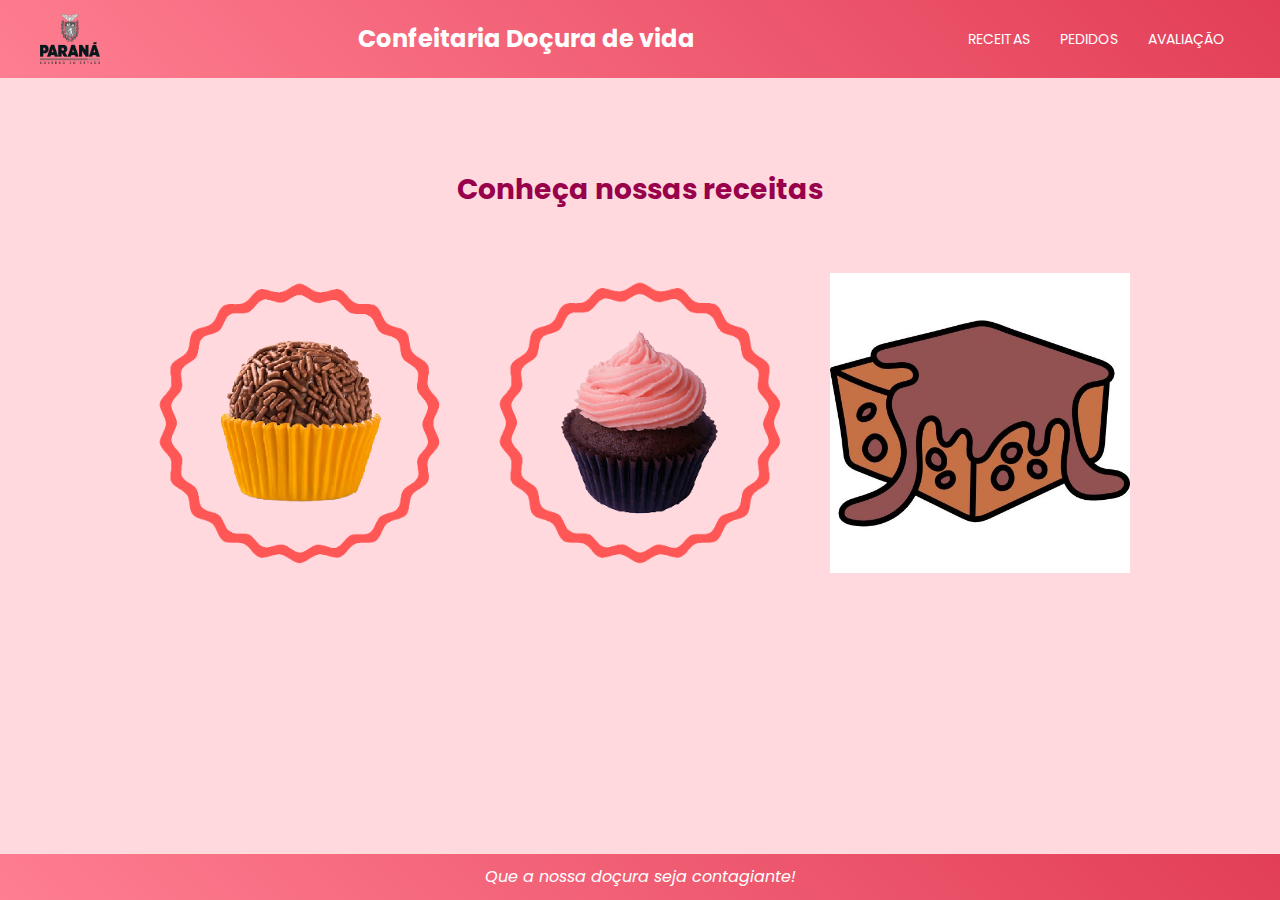
<file: index.html>
<!DOCTYPE html>
<html lang="pt-br">
<head>
    <meta charset="UTF-8">
    <meta name="viewport" content="width=device-width, initial-scale=1.0">
    <link rel="stylesheet" href="https://cdnjs.cloudflare.com/ajax/libs/font-awesome/6.0.0-beta3/css/all.min.css" integrity="sha512-Fo3rlrZj/k7ujTnHg4CGR2D7kSs0v4LLanw2qksYuRlEzO+tcaEPQogQ0KaoGN26/zrn20ImR1DfuLWnOo7aBA==" crossorigin="anonymous" referrerpolicy="no-referrer"/>
    <link rel="shortcut icon" href="assets/img/favicon.ico" type="image/x-icon">
    <link rel="preconnect" href="https://fonts.googleapis.com">
    <link rel="preconnect" href="https://fonts.gstatic.com" crossorigin>
    <link href="https://fonts.googleapis.com/css2?family=Poppins&display=swap" rel="stylesheet">
    <link rel="stylesheet" href="assets/styles/reset.css">
    <link rel="stylesheet" href="assets/styles/styles.css">
    <link rel="stylesheet" href="assets/styles/menu.css">
    <title>Confeitaria Doçura de vida</title>
</head> 

<body>
    <header class="cabecalho">
        <div class="menu-div">
            <img src="assets/img/seedpr.png" alt="seedpr"  class="cabecalho-imagem">
            <button class="nav-button" onclick="openNav()">
                <i class="fa-solid fa-bars fa-2x" tabindex="7"></i>
            </button>
        </div>

        <h1 class="titulo">Confeitaria Doçura de vida</h1>
        
        <nav class="cabecalho-nav">
            <ul class="lista-cabecalho">
                <li><a href="index.html">RECEITAS</a></li>
                <li class="none"><a href="assets/pages/pedido.html">PEDIDOS</a></li>
                <li><a href="assets/pages/avaliacao.html">AVALIAÇÃO</a></li>
            </ul>
        </nav>
    </header>
    <div id="myNav" class="overlay">
        <a href="javascript:void(0)" class="closebtn" onclick="closeNav()">&times;</a>
        <div class="overlay-content">
            <a href="index.html" onclick="closeNav()">Receitas</a>
            <a href="assets/pages/pedido.html" onclick="closeNav()">Pedidos</a>
            <a href="assets/pages/avaliacao.html" onclick="closeNav()">Avaliação</a>
        </div>
    </div>
    <main>
        <h1 class="titulo-container">Conheça nossas receitas</h1>

        <div class="Container">
            <div class="Box">
                <div class="ImgBox">
                    <img src="assets/img/brigadeiro.png" alt="Brigadeiro"> 
                </div>
                <div>
                    <a href="assets/pages/receitaBrigadeiro.html"><img src="assets/img/receita.png" class="icone" alt="Clique Aqui"></a>
                </div>
            </div> 
            
            <div class="Box">
                <div class="ImgBox">
                    <img src="assets/img/cupcake.png" alt="Cupecake"> 
                </div>
                <div>
                    <a href="assets/pages/receitaCupcake.html"><img src="assets/img/receita.png" class="icone" alt="Clique Aqui"></a>
                </div>
            </div> 
            
            <div class="Box">
                <div class="ImgBox">
                    <img src="assets/img/brownie.png" alt="Brownie"> 
                </div>
                <div>
                    <a href="assets/pages/receitaBrownie.html"><img src="assets/img/receita.png" class="icone" alt="Clique Aqui"></a>
                </div>
            </div> 
        </div> 
    </main>
    
    <footer class="rodape">
        <p>Que a nossa doçura seja contagiante!</p>
    </footer>

    <script src="assets/js/menu.js"></script>
</body>
</html>
</file>
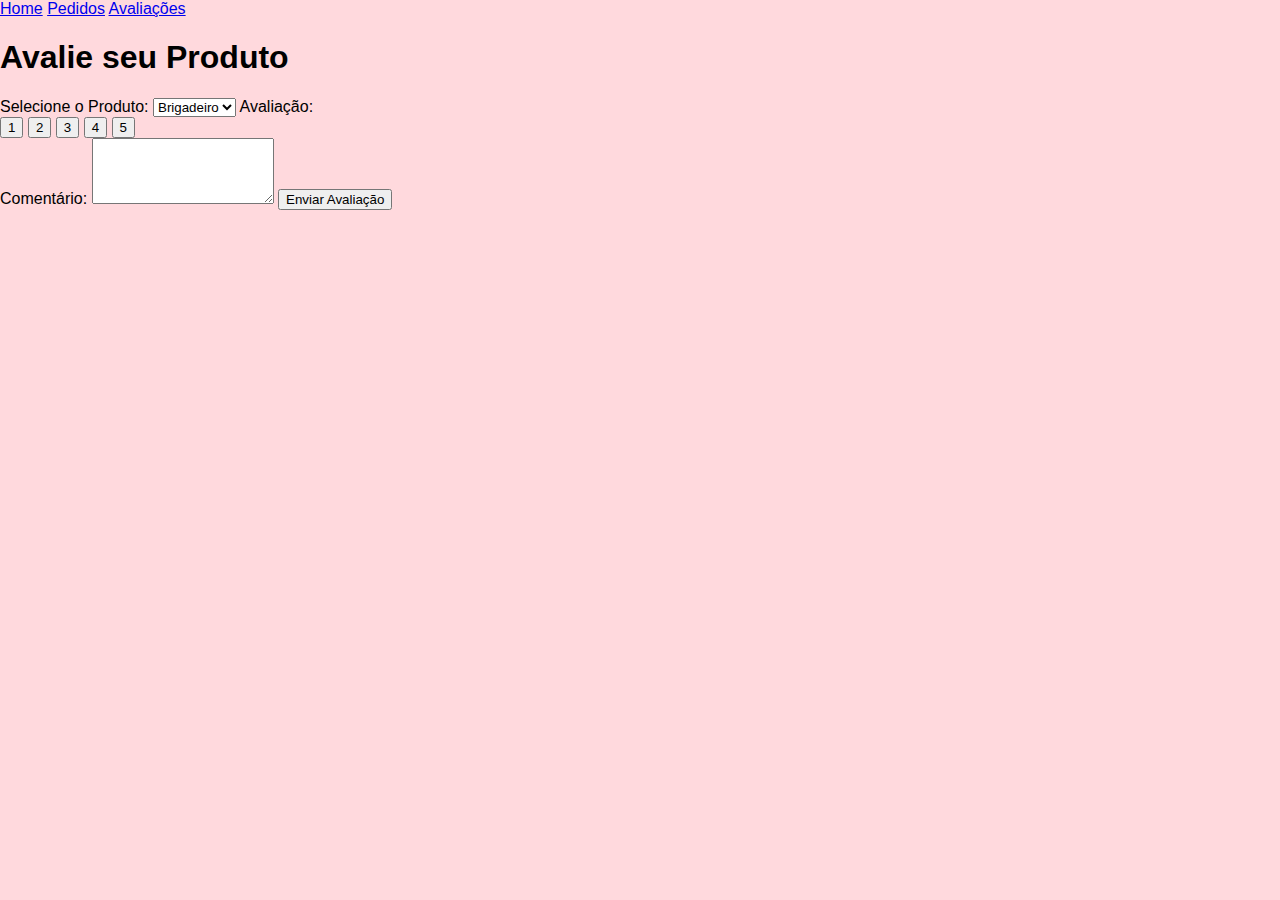
<file: avaliacao.html>
<!DOCTYPE html>
<html lang="en">
<head>
    <meta charset="UTF-8">
    <meta name="viewport" content="width=device-width, initial-scale=1.0">
    <title>Avaliar Produtos</title>
    <link rel="stylesheet" href="assets/styles/styles.css">
</head>
<body>
    <div class="navbar">
        <a href="index.html">Home</a>
        <a href="pedido.html">Pedidos</a>
        <a href="avaliacao.html">Avaliações</a>
    </div>

    <h1>Avalie seu Produto</h1>

    <form action="processar_avaliacao.php" method="post">
        <label for="produto">Selecione o Produto:</label>
        <select name="produto" id="produto">
            <option value="brigadeiro">Brigadeiro</option>
            <option value="cupcake">Cupcake</option>
            <option value="brownie">Brownie</option>
        </select>

        <label>Avaliação:</label>
        <div class="rating-buttons">
            <button type="button" class="rating-button" value="1">1</button>
            <button type="button" class="rating-button" value="2">2</button>
            <button type="button" class="rating-button" value="3">3</button>
            <button type="button" class="rating-button" value="4">4</button>
            <button type="button" class="rating-button" value="5">5</button>
        </div>

        <input type="hidden" name="avaliacao" id="avaliacao" value="">

        <label for="comentario">Comentário:</label>
        <textarea name="comentario" id="comentario" rows="4"></textarea>

        <button type="submit">Enviar Avaliação</button>
    </form>

    <script>
        const ratingButtons = document.querySelectorAll('.rating-button');
        const hiddenAvaliacao = document.getElementById('avaliacao');

        ratingButtons.forEach(button => {
            button.addEventListener('click', () => {
                hiddenAvaliacao.value = button.value;
                ratingButtons.forEach(btn => btn.classList.remove('selected'));
                button.classList.add('selected');
            });
        });
    </script>
</body>
</html>
</file>
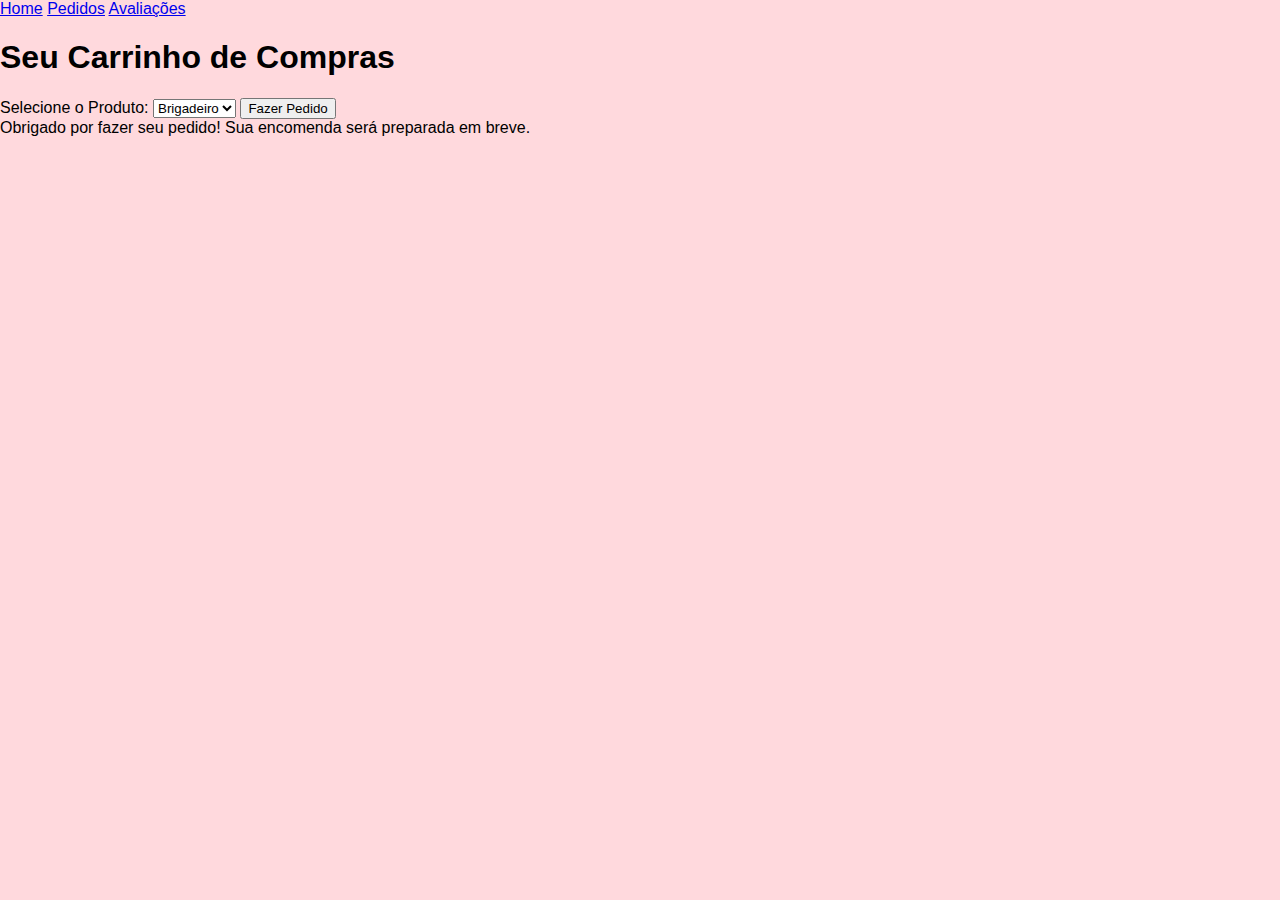
<file: pedido.html>
<!DOCTYPE html>
<html lang="en">
<head>
    <meta charset="UTF-8">
    <meta name="viewport" content="width=device-width, initial-scale=1.0">
    <title>Fazer Pedido</title>
    <link rel="stylesheet" href="assets/styles/styles.css">
</head>
<body>
    <div class="navbar">
        <a href="index.html">Home</a>
        <a href="pedido.html">Pedidos</a>
        <a href="avaliacao.html">Avaliações</a>
    </div>

    <h1>Seu Carrinho de Compras</h1>

    <form id="pedido-form">
        <label for="produto">Selecione o Produto:</label>
        <select name="produto" id="produto">
            <option value="brigadeiro">Brigadeiro</option>
            <option value="cupcake">Cupcake</option>
            <option value="brownie">Brownie</option>
        </select>

        <button type="button" id="submit-button">Fazer Pedido</button>
    </form>

    <div class="thank-you-message" id="thank-you-message">
        Obrigado por fazer seu pedido! Sua encomenda será preparada em breve.
    </div>

    <script>
        const submitButton = document.getElementById('submit-button');
        const thankYouMessage = document.getElementById('thank-you-message');
        const pedidoForm = document.getElementById('pedido-form');

        submitButton.addEventListener('click', () => {
            // Simula o envio do pedido
            setTimeout(() => {
                pedidoForm.style.display = 'none';
                thankYouMessage.style.display = 'block';
            }, 1000); // Tempo de simulação em milissegundos (1 segundo)
        });
    </script>
</body>
</html>
</file>
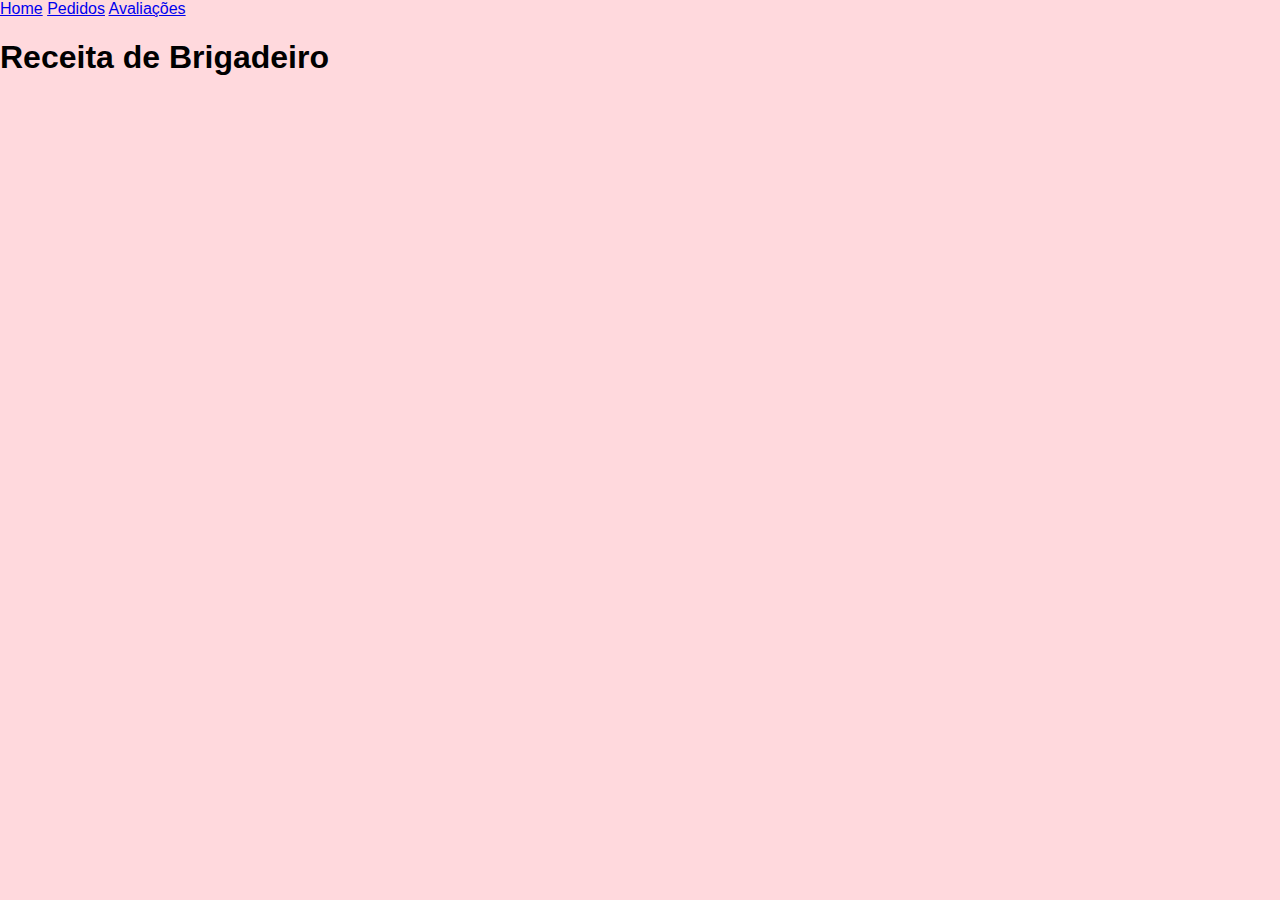
<file: receitaBrigadeiro.html>
<!DOCTYPE html>
<html lang="en">
<head>
    <meta charset="UTF-8">
    <meta name="viewport" content="width=device-width, initial-scale=1.0">
    <title>Receita de Brigadeiro</title>
    <link rel="stylesheet" href="assets/styles/styles.css">
</head>
<body>
    <div class="navbar">
        <a href="index.html">Home</a>
        <a href="pedido.html">Pedidos</a>
        <a href="avaliacao.html">Avaliações</a>
    </div>

    <h1>Receita de Brigadeiro</h1>
    <!-- Conteúdo da receita de brigadeiro -->

</body>
</html>
</file>
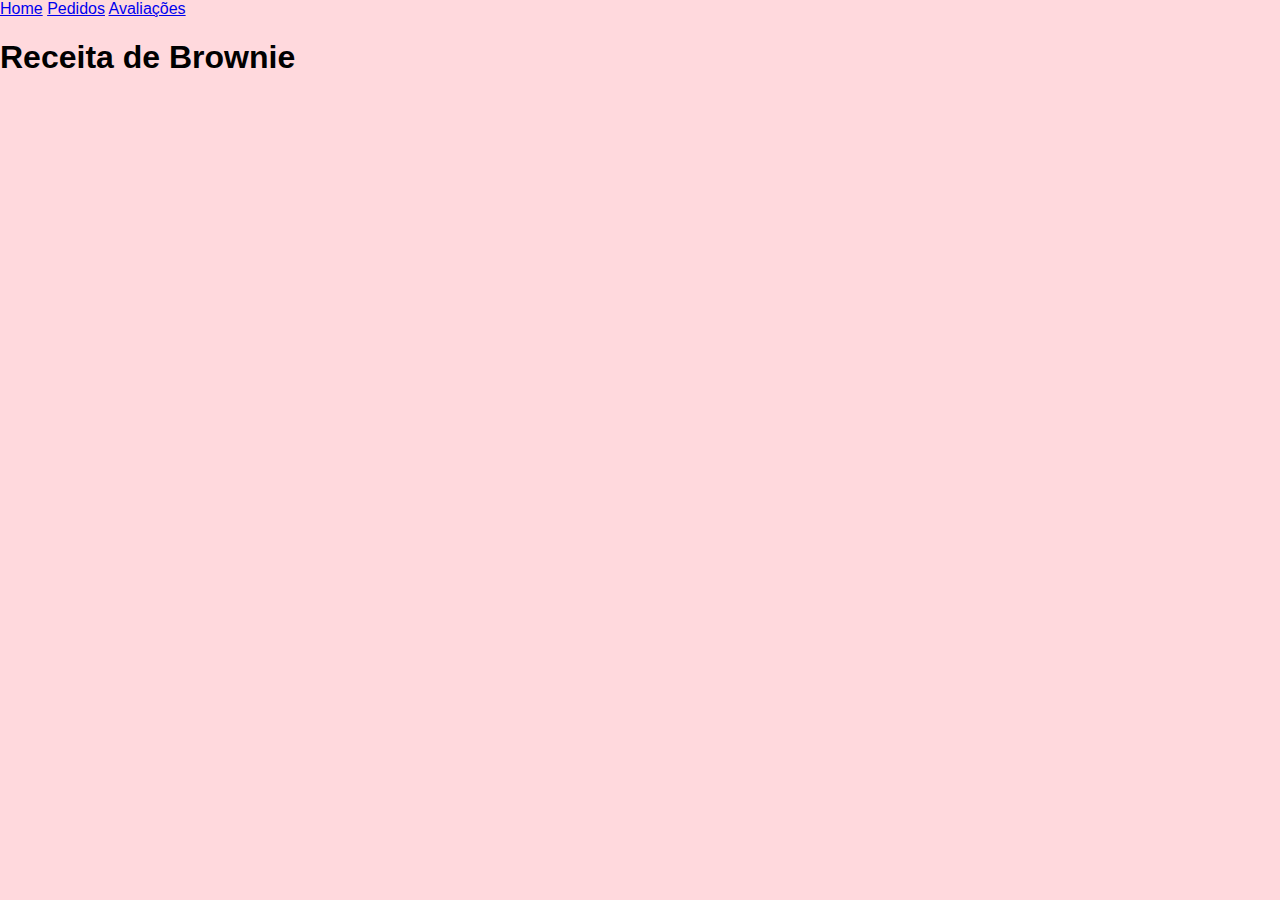
<file: receitaBrownie.html>
<!DOCTYPE html>
<html lang="en">
<head>
    <meta charset="UTF-8">
    <meta name="viewport" content="width=device-width, initial-scale=1.0">
    <title>Receita de Brownie</title>
    <link rel="stylesheet" href="assets/styles/styles.css">
</head>
<body>
    <div class="navbar">
        <a href="index.html">Home</a>
        <a href="pedido.html">Pedidos</a>
        <a href="avaliacao.html">Avaliações</a>
    </div>

    <h1>Receita de Brownie</h1>
    <!-- Conteúdo da receita de brownie -->

</body>
</html>
</file>
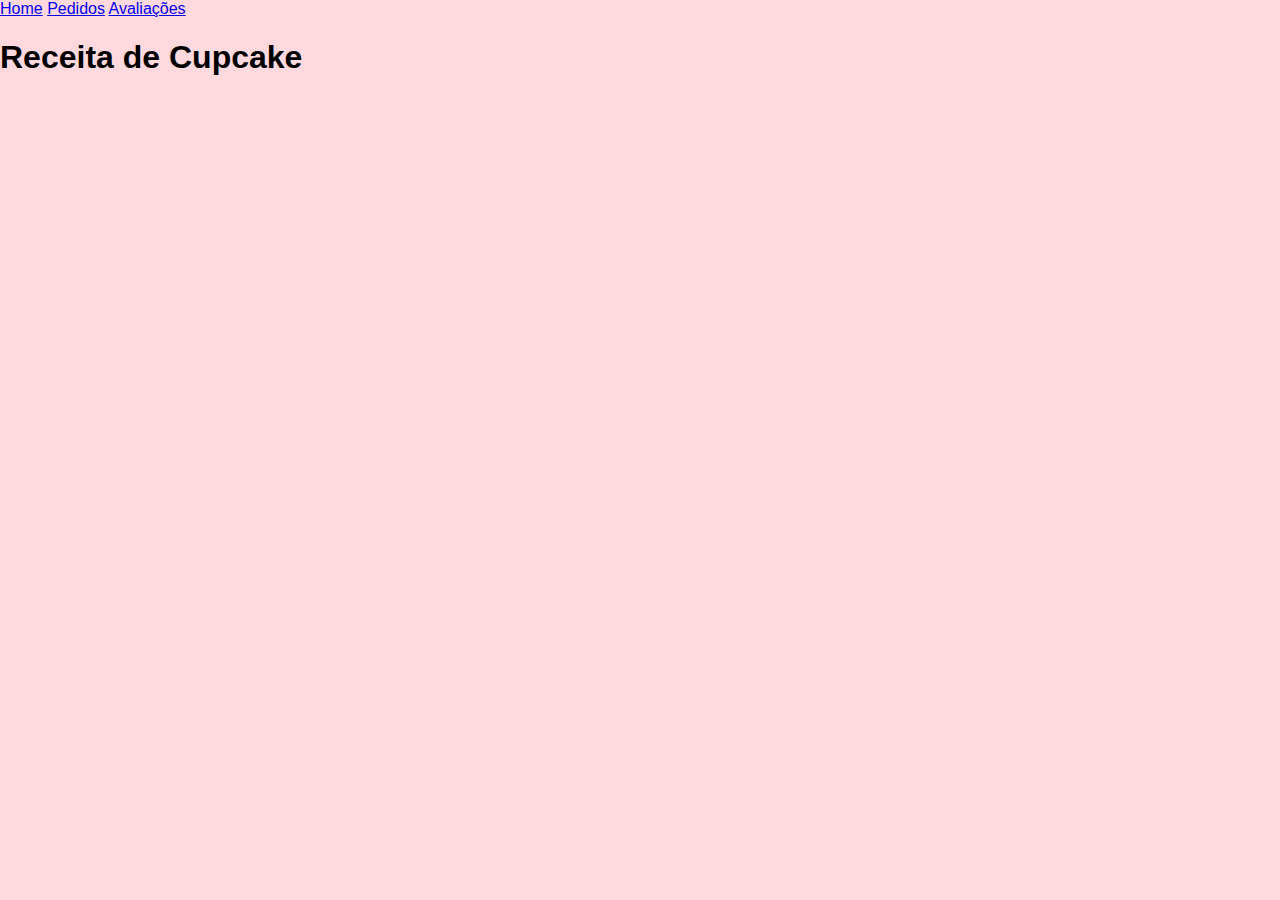
<file: receitabrownie.html>
<!DOCTYPE html>
<html lang="en">
<head>
    <meta charset="UTF-8">
    <meta name="viewport" content="width=device-width, initial-scale=1.0">
    <title>Receita de Cupcake</title>
    <link rel="stylesheet" href="assets/styles/styles.css">
</head>
<body>
    <div class="navbar">
        <a href="index.html">Home</a>
        <a href="pedido.html">Pedidos</a>
        <a href="avaliacao.html">Avaliações</a>
    </div>

    <h1>Receita de Cupcake</h1>
    <!-- Conteúdo da receita de cupcake -->

</body>
</html>
</file>
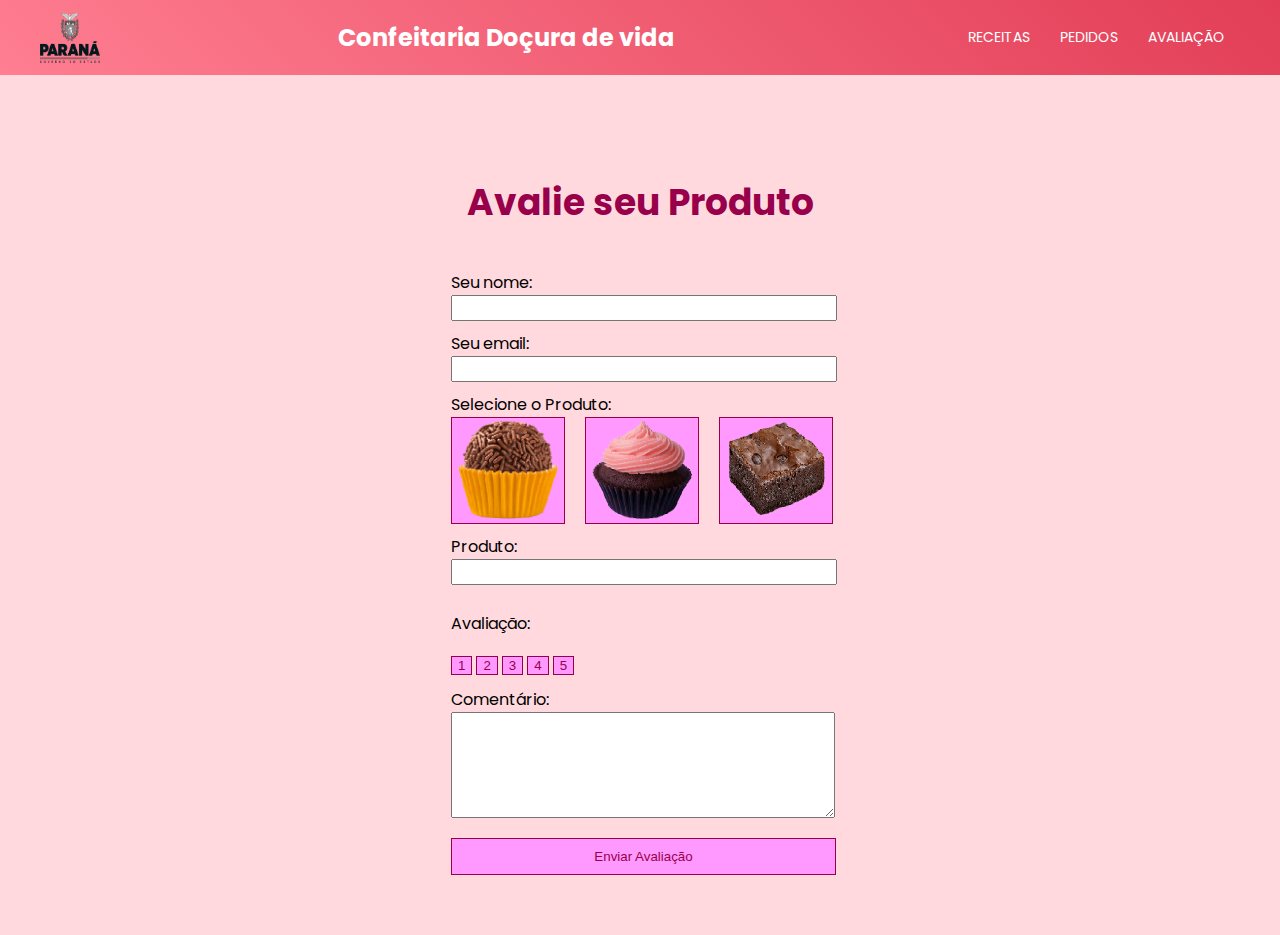
<file: assets/pages/avaliacao.html>
<!DOCTYPE html>
<html lang="pt-br">
<head>
    <meta charset="UTF-8">
    <meta name="viewport" content="width=device-width, initial-scale=1.0">
    <link rel="stylesheet" href="https://cdnjs.cloudflare.com/ajax/libs/font-awesome/6.0.0-beta3/css/all.min.css" integrity="sha512-Fo3rlrZj/k7ujTnHg4CGR2D7kSs0v4LLanw2qksYuRlEzO+tcaEPQogQ0KaoGN26/zrn20ImR1DfuLWnOo7aBA==" crossorigin="anonymous" referrerpolicy="no-referrer"/>
    <link rel="shortcut icon" href="../img/favicon.ico" type="image/x-icon">
    <link rel="preconnect" href="https://fonts.googleapis.com">
    <link rel="preconnect" href="https://fonts.gstatic.com" crossorigin>
    <link href="https://fonts.googleapis.com/css2?family=Poppins&display=swap" rel="stylesheet">    
    <link rel="stylesheet" type="text/css" href="../styles/avaliacao.css">
    <link rel="stylesheet" href="../styles/menu.css">
    <title>Avaliação</title>
</head>

<body>
    <header class="cabecalho">
        <div class="menu-div">
            <img src="../img/seedpr.png" alt="seedpr" class="cabecalho-imagem">
            <button class="nav-button" onclick="openNav()">
                <i class="fa-solid fa-bars fa-2x" tabindex="7"></i>
            </button>
        </div>

        <div>
            <h1 class="titulo">Confeitaria Doçura de vida</h1>
        </div>

        <nav class="cabecalho-nav">
            <ul class="lista-cabecalho">
                <li><a href="../../index.html">RECEITAS</a></li>
                <li class="none"><a href="pedido.html">PEDIDOS</a></li>
                <li><a href="avaliacao.html">AVALIAÇÃO</a></li>
            </ul>
        </nav>
    </header>
    <div id="myNav" class="overlay">
        <a href="javascript:void(0)" class="closebtn" onclick="closeNav()">&times;</a>
        <div class="overlay-content">
            <a href="../../index.html" onclick="closeNav()">Receitas</a>
            <a href="pedido.html" onclick="closeNav()">Pedidos</a>
            <a href="avaliacao.html" onclick="closeNav()">Avaliação</a>
        </div>
    </div>
    <main class="main">
        <h1 class="titulo-container">Avalie seu Produto</h1>

        <form action="https://formsubmit.co/lojadedocesamaliopinheiro@gmail.com" method="POST">
            <input type="hidden" name="_captcha" value="false">
            <input type="hidden" name="_autoresponse" value="Agradecemos sua avaliação!">
            <input type="hidden" name="_next" value="https://felipecarusoo.github.io/feiraVendaDoceEmpreendedorismo/">

            <label for="name">Seu nome:</label>
            <input type="text" name="name" id="name" required>

            <label for="email">Seu email:</label>
            <input type="email" name="email" id="email" required>

            <label for="produto">Selecione o Produto:</label>
            <div class="div-produto-avaliacao">
                <button type="button" class="btn-produto-avaliacao" id="botao1" value="brigadeiro">
                    <img src="../img/brigadeiro-btn.png" alt="" class="img-produto-avaliacao">
                </button>
                <button type="button" class="btn-produto-avaliacao" id="botao2">
                    <img src="../img/cupcake-btn.png" alt="" class="img-produto-avaliacao">
                </button>
                <button type="button" class="btn-produto-avaliacao" id="botao3">
                    <img src="../img/brownie-btn.png" alt="" class="img-produto-avaliacao">
                </button>
            </div>

            <label for="produto">Produto:</label>
            <input type="text" name="produto" id="produto">

            <p>Avaliação:</p>
            <div class="rating-buttons">
                <button type="button" class="rating-button" value="1" id="1">1</button>
                <button type="button" class="rating-button" value="2" id="2">2</button>
                <button type="button" class="rating-button" value="3" id="3">3</button>
                <button type="button" class="rating-button" value="4" id="4">4</button>
                <button type="button" class="rating-button" value="5" id="5">5</button>
            </div>

            <input type="hidden" name="avaliacao" id="avaliacao" value="">

            <label for="comentario">Comentário:</label>
            <textarea name="message" id="message" rows="4" required></textarea>


            <button type="submit" class="btn-submit">Enviar Avaliação</button>
        </form>
    </main>

    <script src="../js/menu.js"></script>
    <script src="../js/avaliacao.js"></script>
</body>
</html>
</file>
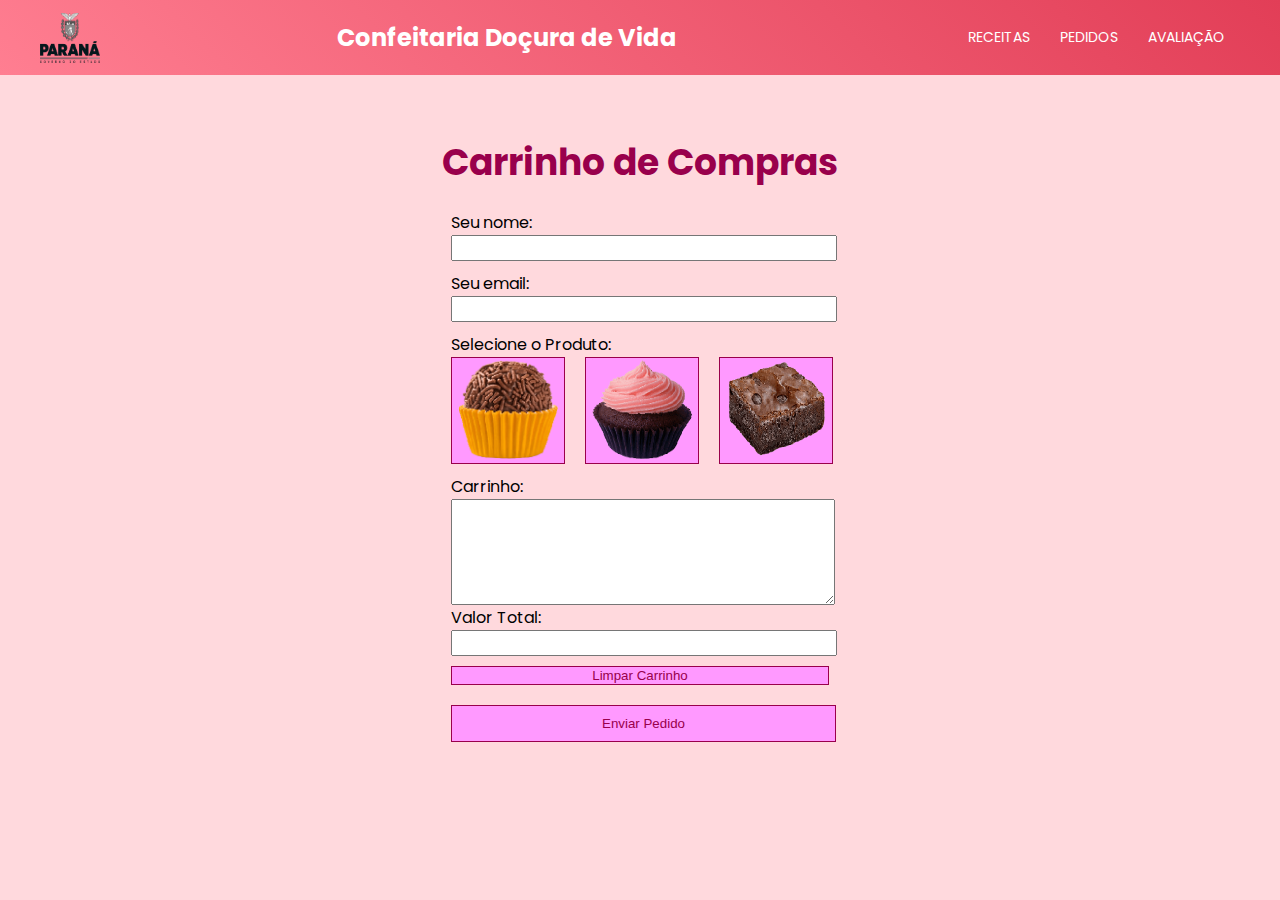
<file: assets/pages/pedido.html>
<!DOCTYPE html>
<html lang="pt-br">
<head>
    <meta charset="UTF-8">
    <meta name="viewport" content="width=device-width, initial-scale=1.0">
    <link rel="stylesheet" href="https://cdnjs.cloudflare.com/ajax/libs/font-awesome/6.0.0-beta3/css/all.min.css" integrity="sha512-Fo3rlrZj/k7ujTnHg4CGR2D7kSs0v4LLanw2qksYuRlEzO+tcaEPQogQ0KaoGN26/zrn20ImR1DfuLWnOo7aBA==" crossorigin="anonymous" referrerpolicy="no-referrer"/>
    <link rel="shortcut icon" href="../img/favicon.ico" type="image/x-icon">
    <link rel="preconnect" href="https://fonts.googleapis.com">
    <link rel="preconnect" href="https://fonts.gstatic.com" crossorigin>
    <link href="https://fonts.googleapis.com/css2?family=Poppins&display=swap" rel="stylesheet">    
    <title>Pedidos</title>
    <link rel="stylesheet" type="text/css" href="../styles/pedidos.css">
    <link rel="stylesheet" href="../styles/menu.css">
</head> 

<body>
    <header class="cabecalho">
        <div class="menu-div">
            <img src="../img/seedpr.png" alt="seedpr" class="cabecalho-imagem">
            <button class="nav-button" onclick="openNav()">
                <i class="fa-solid fa-bars fa-2x" tabindex="7"></i>
            </button>
        </div>

        <h1 class="titulo">Confeitaria Doçura de Vida</h1>

        <nav class="cabecalho-nav">
            <ul class="lista-cabecalho">
                <li><a href="../../index.html">RECEITAS</a></li>
                <li class="none"><a href="pedido.html">PEDIDOS</a></li>
                <li><a href="avaliacao.html">AVALIAÇÃO</a></li>
            </ul>
        </nav>
    </header>
    <div id="myNav" class="overlay">
        <a href="javascript:void(0)" class="closebtn" onclick="closeNav()">&times;</a>
        <div class="overlay-content">
            <a href="../../index.html" onclick="closeNav()">Receitas</a>
            <a href="pedido.html" onclick="closeNav()">Pedidos</a>
            <a href="avaliacao.html" onclick="closeNav()">Avaliação</a>
        </div>
    </div>
    <div class="main">
        <h1 class="titulo-container">Carrinho de Compras</h1>

        <form action="https://formsubmit.co/moura.tamires@escola.pr.gov.br" method="POST" id="pedido-form">
            <input type="hidden" name="_captcha" value="false">
            <input type="hidden" name="_next" value="https://felipecarusoo.github.io/feiraVendaDoceEmpreendedorismo/">
    
            <label for="name">Seu nome:</label>
            <input type="text" name="name" id="name" required>
    
            <label for="email">Seu email:</label>
            <input type="email" name="email" id="email" required>
    
            <label for="produto">Selecione o Produto:</label>
            <div class="div-produto-avaliacao">
                <button type="button" class="btn-produto-avaliacao" id="imgBrigadeiro">
                    <img src="../img/brigadeiro-btn.png" alt="" class="img-produto-avaliacao">
                </button>
                <button type="button" class="btn-produto-avaliacao" id="imgCupcake">
                    <img src="../img/cupcake-btn.png" alt="" class="img-produto-avaliacao">
                </button>
                <button type="button" class="btn-produto-avaliacao" id="imgBrownie">
                    <img src="../img/brownie-btn.png" alt="" class="img-produto-avaliacao">
                </button>
            </div>
            
            <label for="pedido">Carrinho:</label>
            <textarea name="message" id="pedido" rows="4" required readonly></textarea>

            <label for="total">Valor Total:</label>
            <input type="text" name="total" id="total" readonly>

            <button type="button" class="btn-clear">Limpar Carrinho</button>

            <button type="submit" class="btn-submit" id="submit-button">Enviar Pedido</button>
        </form>
        <div id="thank-you-message" style="display: none;">Obrigado pelo seu pedido!</div>
    </div>
    <script src="../js/menu.js"></script>
    <script src="../js/pedidos.js"></script>
</body>
</html>
</file>
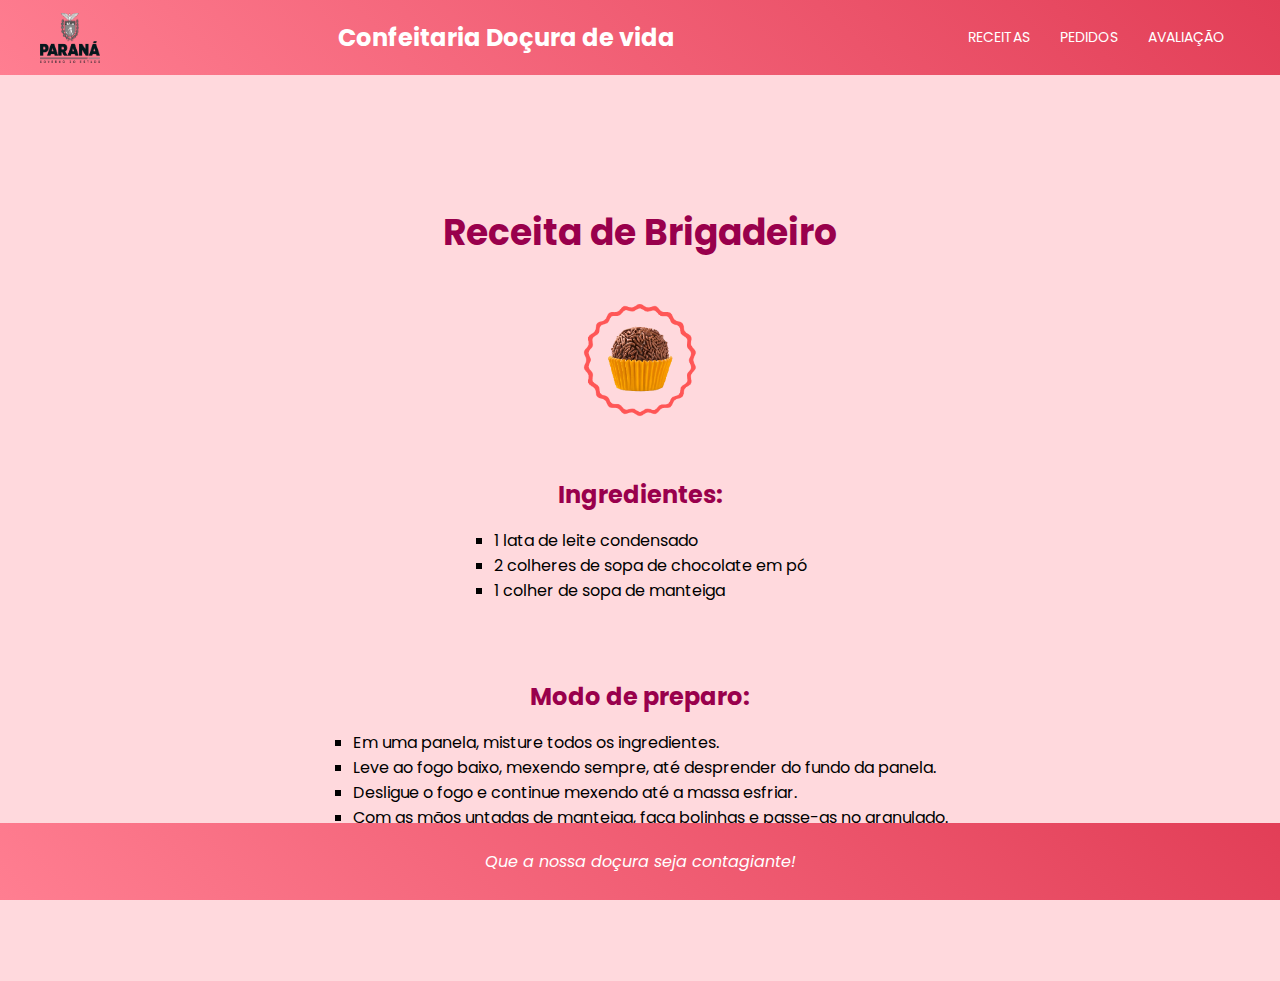
<file: assets/pages/receitaBrigadeiro.html>
<!DOCTYPE html>
<html lang="pt-br">

<head>
    <meta charset="UTF-8">
    <meta name="viewport" content="width=device-width, initial-scale=1.0">
    <link rel="stylesheet" href="https://cdnjs.cloudflare.com/ajax/libs/font-awesome/6.0.0-beta3/css/all.min.css"
        integrity="sha512-Fo3rlrZj/k7ujTnHg4CGR2D7kSs0v4LLanw2qksYuRlEzO+tcaEPQogQ0KaoGN26/zrn20ImR1DfuLWnOo7aBA=="
        crossorigin="anonymous" referrerpolicy="no-referrer" />
    <link rel="shortcut icon" href="../img/favicon.ico" type="image/x-icon">
    <link rel="preconnect" href="https://fonts.googleapis.com">
    <link rel="preconnect" href="https://fonts.gstatic.com" crossorigin>
    <link href="https://fonts.googleapis.com/css2?family=Poppins&display=swap" rel="stylesheet">
    <link rel="stylesheet" href="../styles/styles.css">
    <link rel="stylesheet" href="../styles/receitas.css">
    <link rel="stylesheet" href="../styles/menu.css">
    <title>Receita Brigadeiro</title>
</head>
<body>
    <header class="cabecalho">
        <div class="menu-div">
            <img src="../img/seedpr.png" alt="seedpr" class="cabecalho-imagem">
            <button class="nav-button" onclick="openNav()">
                <i class="fa-solid fa-bars fa-2x" tabindex="7"></i>
            </button>
        </div>

        <div>
            <h1 class="titulo">Confeitaria Doçura de vida</h1>
        </div>

        <nav class="cabecalho-nav">
            <ul class="lista-cabecalho">
                <li><a href="../../index.html">RECEITAS</a></li>
                <li class="none"><a href="../pages/pedido.html">PEDIDOS</a></li>
                <li><a href="../pages/avaliacao.html">AVALIAÇÃO</a></li>
            </ul>
        </nav>
    </header>
    <div id="myNav" class="overlay">
        <a href="javascript:void(0)" class="closebtn" onclick="closeNav()">&times;</a>
        <div class="overlay-content">
            <a href="../../index.html" onclick="closeNav()">Receitas</a>
            <a href="../pages/pedido.html" onclick="closeNav()">Pedidos</a>
            <a href="../pages/avaliacao.html" onclick="closeNav()">Avaliação</a>
        </div>
    </div>
    <main class="main">
        <div class="conteudo-receita">
            <h1 class="titulo-container">Receita de Brigadeiro</h1>
            <div class="receita-texto">
                            <img src="../img/brigadeiro.png" alt="" class="img-produto-receita">
                        </div>
                        <div class="ingredientes">
                            <h2>Ingredientes:</h2>
                            <ul>
                                <li>1 lata de leite condensado</li>
                                <li>2 colheres de sopa de chocolate em pó</li>
                                <li>1 colher de sopa de manteiga</li>
                            </ul>
                        </div>
                        <div class="modo-preparo">
                            <h2>Modo de preparo:</h2>
                            <ol>
                                <li>Em uma panela, misture todos os ingredientes.</li>
                                <li>Leve ao fogo baixo, mexendo sempre, até desprender do fundo da panela.</li>
                                <li>Desligue o fogo e continue mexendo até a massa esfriar.</li>
                                <li>Com as mãos untadas de manteiga, faça bolinhas e passe-as no granulado.</li>
                                <li>Coloque as bolinhas em forminhas de papel.</li>
                            </ol>
            </div>
        </div>
    </main>
    <footer class="rodape">
        <p>Que a nossa doçura seja contagiante!</p>
    </footer>
    <script src="../js/menu.js"></script>
</body>
</html>
</file>
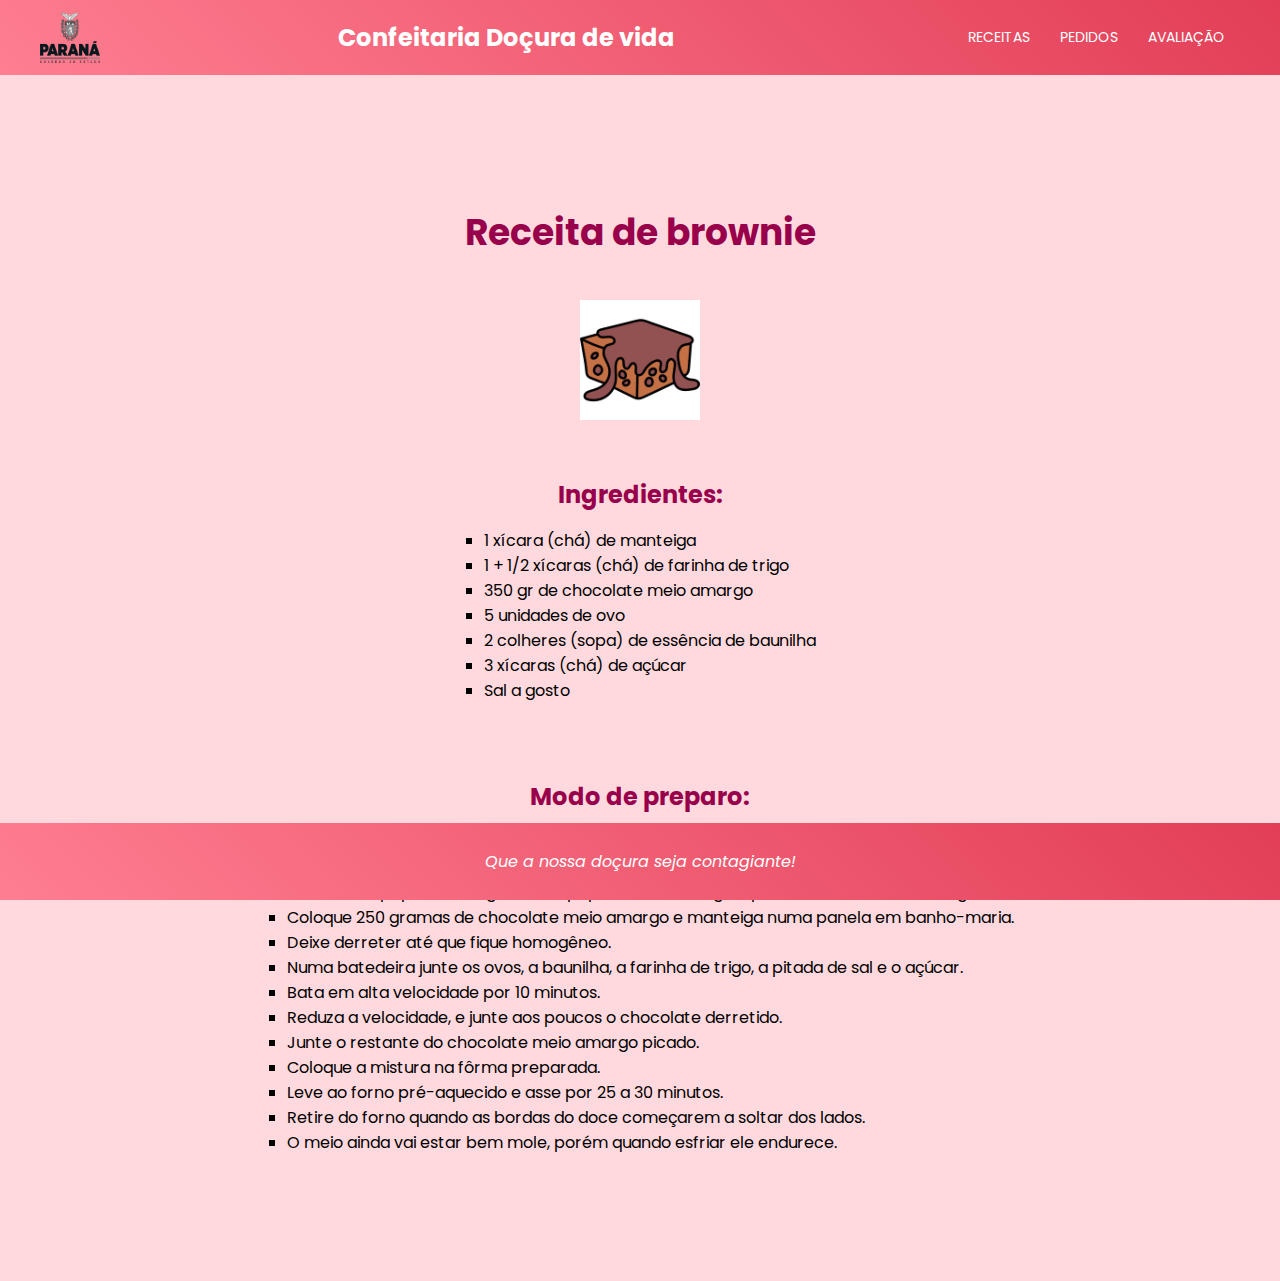
<file: assets/pages/receitaBrownie.html>
<!DOCTYPE html>
<html lang="pt-br">

<head>
    <meta charset="UTF-8">
    <meta name="viewport" content="width=device-width, initial-scale=1.0">
    <link rel="stylesheet" href="https://cdnjs.cloudflare.com/ajax/libs/font-awesome/6.0.0-beta3/css/all.min.css"
        integrity="sha512-Fo3rlrZj/k7ujTnHg4CGR2D7kSs0v4LLanw2qksYuRlEzO+tcaEPQogQ0KaoGN26/zrn20ImR1DfuLWnOo7aBA=="
        crossorigin="anonymous" referrerpolicy="no-referrer" />
    <link rel="shortcut icon" href="../img/favicon.ico" type="image/x-icon">
    <link rel="preconnect" href="https://fonts.googleapis.com">
    <link rel="preconnect" href="https://fonts.gstatic.com" crossorigin>
    <link href="https://fonts.googleapis.com/css2?family=Poppins&display=swap" rel="stylesheet">
    <link rel="stylesheet" href="../styles/styles.css">
    <link rel="stylesheet" href="../styles/receitas.css">
    <link rel="stylesheet" href="../styles/menu.css">
    <title>Receita Brownie</title>
</head>
<body>
    <header class="cabecalho">
        <div class="menu-div">
            <img src="../img/seedpr.png" alt="seedpr" class="cabecalho-imagem">
            <button class="nav-button" onclick="openNav()">
                <i class="fa-solid fa-bars fa-2x" tabindex="7"></i>
            </button>
        </div>

        <div>
            <h1 class="titulo">Confeitaria Doçura de vida</h1>
        </div>

        <nav class="cabecalho-nav">
            <ul class="lista-cabecalho">
                <li><a href="../../index.html">RECEITAS</a></li>
                <li class="none"><a href="../pages/pedido.html">PEDIDOS</a></li>
                <li><a href="../pages/avaliacao.html">AVALIAÇÃO</a></li>
            </ul>
        </nav>
    </header>
    <div id="myNav" class="overlay">
        <a href="javascript:void(0)" class="closebtn" onclick="closeNav()">&times;</a>
        <div class="overlay-content">
            <a href="../../index.html" onclick="closeNav()">Receitas</a>
            <a href="../pages/pedido.html" onclick="closeNav()">Pedidos</a>
            <a href="../pages/avaliacao.html" onclick="closeNav()">Avaliação</a>
        </div>
    </div>
    <main class="main">
        <div class="conteudo-receita">
            <h1 class="titulo-container">Receita de brownie</h1>
            <div class="receita-texto">
                            <img src="../img/brownie.png" alt="" class="img-produto-receita">
                        </div>
                        <div class="ingredientes">
                            <h2>Ingredientes:</h2>
                            <ul>
                                <li>1 xícara (chá) de manteiga</li>
                                <li>1 + 1/2 xícaras (chá) de farinha de trigo</li>
                                <li>350 gr de chocolate meio amargo</li>
                                <li>5 unidades de ovo</li>
                                <li>2 colheres (sopa) de essência de baunilha</li>
                                <li>3 xícaras (chá) de açúcar</li>
                                <li>Sal a gosto</li>
                            </ul>
                        </div>
                        <div class="modo-preparo">
                            <h2>Modo de preparo:</h2>
                            <ol>
                                <li>Aqueça o forno a (220ºc).</li>
                                <li>Unte uma fôrma retangular com cerca de 23x33 cm de diâmetro.</li>
                                <li>Cubra com papel manteiga, unte o papel com manteiga e polvilhe com farinha de trigo.</li>
                                <li>Coloque 250 gramas de chocolate meio amargo e manteiga numa panela em banho-maria.</li>
                                <li>Deixe derreter até que fique homogêneo.</li>
                                <li>Numa batedeira junte os ovos, a baunilha, a farinha de trigo, a pitada de sal e o açúcar.</li>
                                <li>Bata em alta velocidade por 10 minutos.</li>
                                <li>Reduza a velocidade, e junte aos poucos o chocolate derretido.</li>
                                <li>Junte o restante do chocolate meio amargo picado.</li>
                                <li>Coloque a mistura na fôrma preparada.</li>
                                <li>Leve ao forno pré-aquecido e asse por 25 a 30 minutos.</li>
                                <li>Retire do forno quando as bordas do doce começarem a soltar dos lados.</li>
                                <li>O meio ainda vai estar bem mole, porém quando esfriar ele endurece.</li>
                            </ol>
            </div>
        </div>
    </main>
    <footer class="rodape">
        <p>Que a nossa doçura seja contagiante!</p>
    </footer>
    <script src="../js/menu.js"></script>
</body>
</html>
</file>
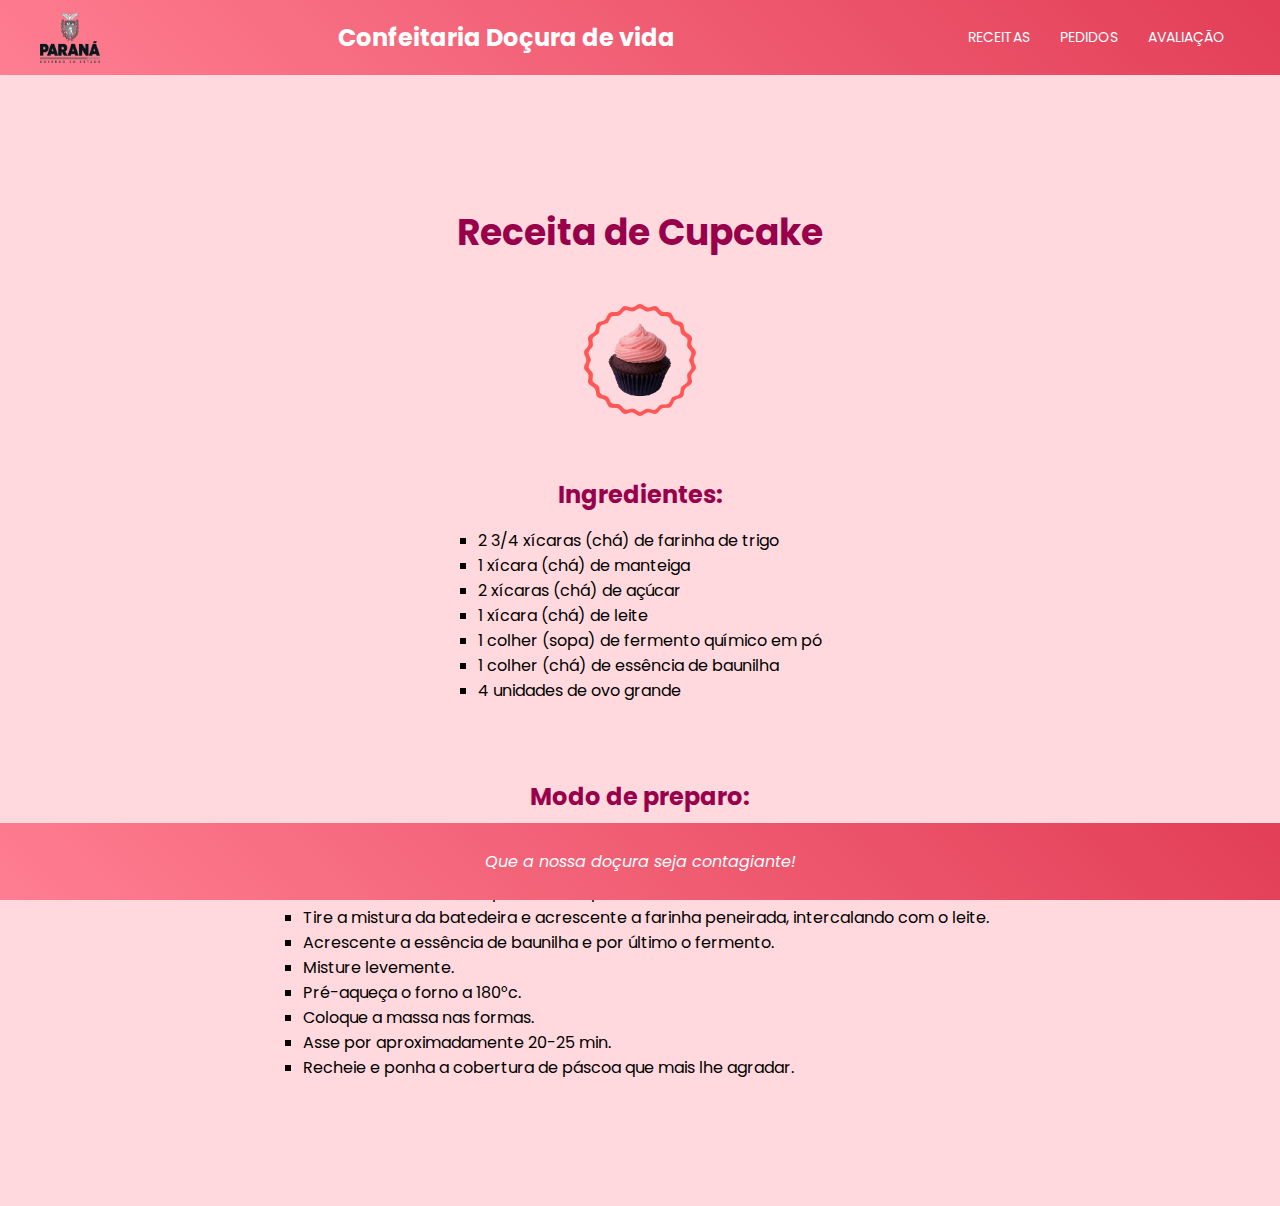
<file: assets/pages/receitaCupcake.html>
<!DOCTYPE html>
<html lang="pt-br">

<head>
    <meta charset="UTF-8">
    <meta name="viewport" content="width=device-width, initial-scale=1.0">
    <link rel="stylesheet" href="https://cdnjs.cloudflare.com/ajax/libs/font-awesome/6.0.0-beta3/css/all.min.css"
        integrity="sha512-Fo3rlrZj/k7ujTnHg4CGR2D7kSs0v4LLanw2qksYuRlEzO+tcaEPQogQ0KaoGN26/zrn20ImR1DfuLWnOo7aBA=="
        crossorigin="anonymous" referrerpolicy="no-referrer" />
    <link rel="shortcut icon" href="../img/favicon.ico" type="image/x-icon">
    <link rel="preconnect" href="https://fonts.googleapis.com">
    <link rel="preconnect" href="https://fonts.gstatic.com" crossorigin>
    <link href="https://fonts.googleapis.com/css2?family=Poppins&display=swap" rel="stylesheet">
    <link rel="stylesheet" href="../styles/styles.css">
    <link rel="stylesheet" href="../styles/receitas.css">
    <link rel="stylesheet" href="../styles/menu.css">
    <title>Receita Cupcake</title>
</head>
<body>
    <header class="cabecalho">
        <div class="menu-div">
            <img src="../img/seedpr.png" alt="seedpr" class="cabecalho-imagem">
            <button class="nav-button" onclick="openNav()">
                <i class="fa-solid fa-bars fa-2x" tabindex="7"></i>
            </button>
        </div>

        <div>
            <h1 class="titulo">Confeitaria Doçura de vida</h1>
        </div>

        <nav class="cabecalho-nav">
            <ul class="lista-cabecalho">
                <li><a href="../../index.html">RECEITAS</a></li>
                <li class="none"><a href="../pages/pedido.html">PEDIDOS</a></li>
                <li><a href="../pages/avaliacao.html">AVALIAÇÃO</a></li>
            </ul>
        </nav>
    </header>
    <div id="myNav" class="overlay">
        <a href="javascript:void(0)" class="closebtn" onclick="closeNav()">&times;</a>
        <div class="overlay-content">
            <a href="../../index.html" onclick="closeNav()">Receitas</a>
            <a href="../pages/pedido.html" onclick="closeNav()">Pedidos</a>
            <a href="../pages/avaliacao.html" onclick="closeNav()">Avaliação</a>
        </div>
    </div>
    <main class="main">
        <div class="conteudo-receita">
            <h1 class="titulo-container">Receita de Cupcake</h1>
            <div class="receita-texto">
                            <img src="../img/cupcake.png" alt="" class="img-produto-receita">
                        </div>
                        <div class="ingredientes">
                            <h2>Ingredientes:</h2>
                            <ul>
                                <li>2 3/4 xícaras (chá) de farinha de trigo</li>
                                <li>1 xícara (chá) de manteiga</li>
                                <li>2 xícaras (chá) de açúcar</li>
                                <li>1 xícara (chá) de leite</li>
                                <li>1 colher (sopa) de fermento químico em pó</li>
                                <li>1 colher (chá) de essência de baunilha</li>
                                <li>4 unidades de ovo grande</li>
                            </ul>
                        </div>
                        <div class="modo-preparo">
                            <h2>Modo de preparo:</h2>
                            <ol>
                                <li>Coloque a manteiga na batedeira e bata até ficar cremosa.</li>
                                <li>Acrescente o açúcar aos poucos com a batedeira ligada até que fique uma mistura fofa.</li>
                                <li>Acrescente os ovos um por um sem parar de bater.</li>
                                <li>Tire a mistura da batedeira e acrescente a farinha peneirada, intercalando com o leite.</li>
                                <li>Acrescente a essência de baunilha e por último o fermento.</li>
                                <li>Misture levemente.</li>
                                <li>Pré-aqueça o forno a 180°c.</li>
                                <li>Coloque a massa nas formas.</li>
                                <li>Asse por aproximadamente 20-25 min.</li>
                                <li>Recheie e ponha a cobertura de páscoa que mais lhe agradar.</li>
                            </ol>
            </div>
        </div>
    </main>
    <footer class="rodape">
        <p>Que a nossa doçura seja contagiante!</p>
    </footer>
    <script src="../js/menu.js"></script>
</body>
</html>
</file>
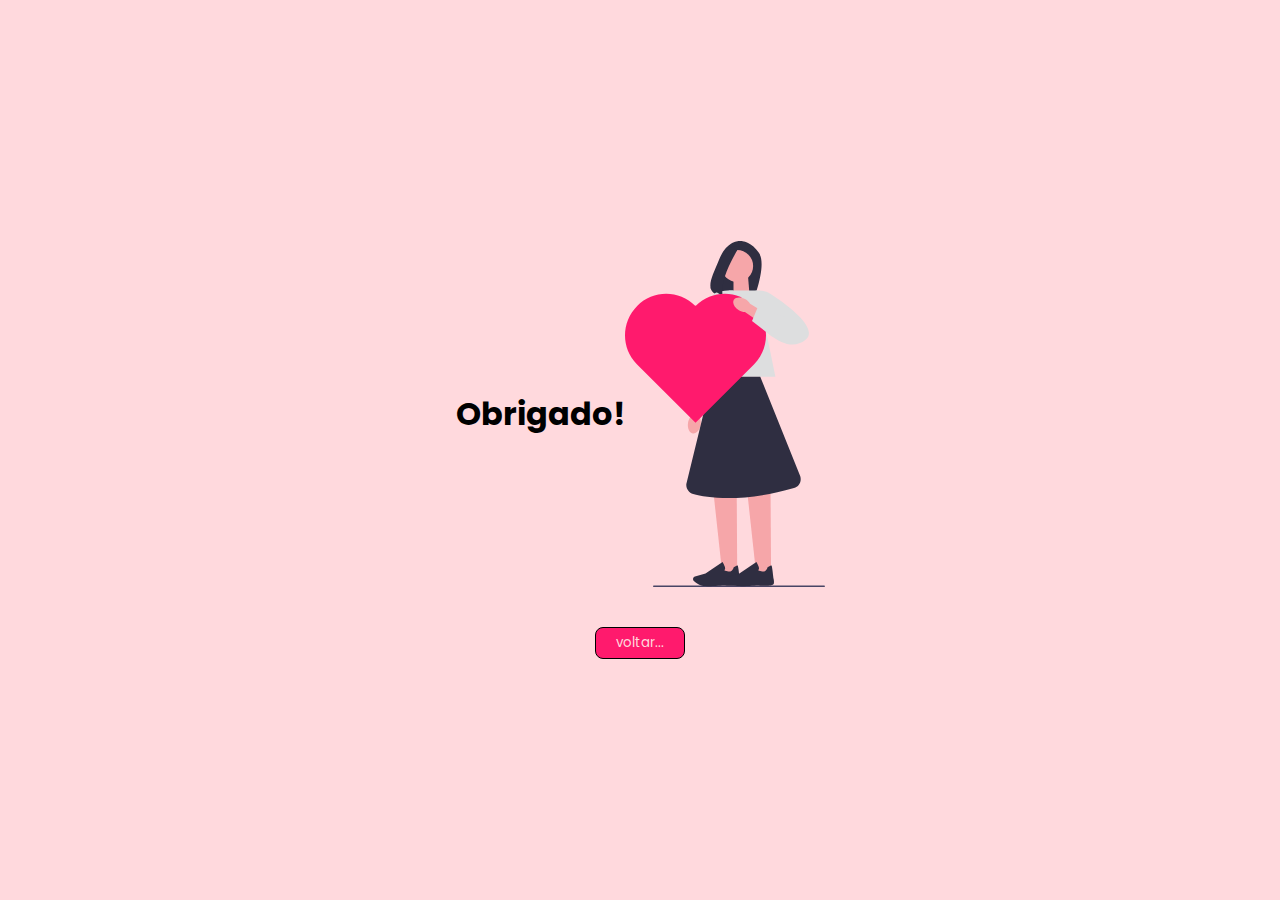
<file: assets/pages/thanks.html>
<!DOCTYPE html>
<html lang="pt-br">
<head>
    <meta charset="UTF-8">
    <meta name="viewport" content="width=device-width, initial-scale=1.0">
    <title>Thanks</title>
    <link rel="preconnect" href="https://fonts.googleapis.com">
    <link rel="preconnect" href="https://fonts.gstatic.com" crossorigin>
    <link href="https://fonts.googleapis.com/css2?family=Poppins&display=swap" rel="stylesheet">
    <link rel="stylesheet" href="../styles/thanks.css">
    <link rel="shortcut icon" href="../img/favicon.ico" type="image/x-icon">
</head>
<body>
    <div class="container">
        <h1>Obrigado!</h1>
        <img src="../img/undraw_love_it_loh3.svg" alt="">
    </div>
    <button><a href="../../index.html">voltar...</a></button>
</body>
</html>
</file>
<file: assets/styles/styles.css>
/* Estilos globais */
body {
    margin: 0;
    padding: 0;
    box-sizing: border-box;
    font-family: 'Poppins', sans-serif;
    background-color: #FFD9DD;
}

/* Estilos do cabeçalho */
.cabecalho {
    display: flex;
    align-items: center;
    justify-content: space-between;
    background-image: linear-gradient(45deg, #FF7E91, #E23E57);
    color: white;
    padding: 0 40px;
}

.cabecalho-imagem {
    width: 60px; 
    height: 50px;
}

.cabecalho-nav ul {
    list-style: none;
    font-size: 14px;
    display: flex;
    align-items: center;

}

main {
    padding: 50px 0;
}

.titulo {
    text-align: center;
    font-size: 24px;
    margin: 20px 0;
    color: white;
    font-weight: bold;
}

.titulo-container {
    text-align: center;
    font-size: 28px;
    margin: 40px 0;
    color: #99004C;
    font-weight: bold;
}

.lista-cabecalho li a {
    font-size: 14px;
    color: white;
    text-decoration: none;
    padding: 10px 15px;
    border-radius: 5px;
    transition: background-color 0.3s ease;
}

.lista-cabecalho li a:hover {
    background-color: #D1213A;
}

/* Estilos imagens receita */
.Container {
    display: flex;
    justify-content: center;
    align-items: center;
    flex-wrap: wrap;
    margin: 20px;
}

.Box {
    margin: 20px;
    transition: transform 0.3s ease, box-shadow 0.3s ease;
}

.Box:hover {
    transform: translateY(-10px);
    box-shadow: 0 8px 16px rgba(230, 200, 200, 0.1);
}

.ImgBox img {
    width: 300px;
    height: 80%;
    object-fit: cover;
}

.icone {
    position: absolute;
    bottom: 20px;
    left: 50%;
    transform: translateX(-50%);
    opacity: 0;
    transition: opacity 0.3s ease-in-out, transform 0.3s ease;
    z-index: 1;
    width: 30%;
}

.Box:hover .icone {
    opacity: 1;
    transform: translate(-50%, -10px);
    transition-delay: 0.2s;
}

/* Estilos do rodapé */
footer {
    background-image: linear-gradient(45deg, #FF7E91, #E23E57);
    text-align: center;
    color: white;
    padding: 10px 0;
    position: fixed;
    width: 100%;
    bottom: 0;
}

.rodape p {
    font-size: 16px;
    color: white;
    font-style: italic;
}

/* Estilos mobiles */

@media screen and (max-width: 768px){
    .cabecalho-nav {
        display: none;
    }

    .cabecalho-imagem {
        display: none;
    }
}


@media screen and (max-width: 548px){
    .titulo-container {
        font-size: 26px;
    }
}

@media screen and (max-width: 425px){
    .cabecalho {
        padding: 5px 15px;
    }

    .titulo {
        font-size: 18px;
    }

    .cabecalho-nav {
        display: none;
    }

    .titulo-container {
        font-size: 22px;
    }

    .rodape p {
        font-size: 14px;
    }
    
}
</file>
<file: assets/styles/menu.css>
.menu-div {
    display: flex;
    align-items: center;
    gap: 30px;
}

.nav-button {
    display: none;
    border: 0;
    width: 12px;
    cursor: pointer;
    background: transparent;
}

.nav-button i {
    font-size: 30px;
}

.overlay {
    width: 0;
    height: 100%;
    background-color: rgba(0, 0, 0,0.9);
    z-index: 9;
    position: fixed;
    left: 0;
    top: 0;    
    overflow-x: hidden;
    transition: all 0.5s;
}

.overlay-content {
    position: relative;
    top: 25%;
    width: 100%;
    text-align: center;
    margin-top: 30px;
}

.overlay a {
    padding: 8px;
    text-decoration: none;
    color: #818181;
    display: block;
    font-size: 24px;
    transition: 0.3s;
}

.overlay a:hover , .overlay a:hover{
    color: #f1f1f1;
}

.overlay .closebtn {
    position: absolute;
    top: 25px;
    right: 45px;
    font-size: 60px;
}

@media screen and (max-width: 768px){
    .nav-button {
        display: block;
    }

    .menu-div {
        flex-direction: row-reverse;
    }
}

@media screen and (max-height: 450px){
    .overlay a {
        font-size: 20px;
    }

    .overlay .closebtn {
        font-size: 40px;
        top: 15px;
        right: 35px;
    }
}
</file>
<file: assets/styles/avaliacao.css>
/* Estilos globais */
body {
    margin: 0;
    padding: 0;
    box-sizing: border-box;
    font-family: 'Poppins', sans-serif;
    background-color: #FFD9DD;
}

/* Estilos do cabeçalho */
.cabecalho {
    display: flex;
    align-items: center;
    justify-content: space-between;
    background-image: linear-gradient(45deg, #FF7E91, #E23E57);
    color: white;
    padding: 0 40px;
}

.cabecalho-imagem {
    width: 60px; 
    height: 50px;
}

.cabecalho-nav ul {
    list-style: none;
    font-size: 14px;
    display: flex;
    align-items: center;

}

.main {
    margin: 60px 0;
    display: flex;
    flex-direction: column;
    justify-content: center;
    align-items: center;
}

.titulo {
    text-align: center;
    font-size: 24px;
    margin: 20px 0;
    color: white;
    font-weight: bold;
}

.titulo-container {
    text-align: center;
    font-size: 36px;
    margin: 40px 0;
    color: #99004C;
    font-weight: bold;
}

.lista-cabecalho li a {
    font-size: 14px;
    color: white;
    text-decoration: none;
    padding: 10px 15px;
    border-radius: 5px;
    transition: background-color 0.3s ease;
}

.lista-cabecalho li a:hover {
    background-color: #D1213A;
}

form {
    width: 378px;
    display: flex;
    flex-direction: column;
    justify-content: center;
    align-items: left;
}

form .btn-produto-avaliacao, form input {
    margin-bottom: 10px;
}

form .rating-buttons {
    margin-bottom: 10px;
}

form input {
    width: 378px;
    height: 20px;
}

form textarea {
    width: 378px;
    height: 100px;
}

form button {
    background-color: #ff99ff;
    color: #99004C;
    border: 1px solid #99004C;
}

form button:hover {
    transition: .2s ease-in;
    background-color: #99004C;
    color: #FF7E91;
}

.btn-submit {
    width: 385px;
    padding: 10px 0;
    margin-top: 20px;
}
.div-produto-avaliacao {
    display: flex;
    gap: 20px;
}

.img-produto-avaliacao {
    width: 100px;
    height: 100px;
}

@media screen and (max-width: 768px){
    .cabecalho-nav {
        display: none;
    }

    .cabecalho-imagem {
        display: none;
    }
}


@media screen and (max-width: 548px){
    .titulo-container {
        font-size: 26px;
    }
}

@media screen and (max-width: 425px){
    .cabecalho {
        padding: 5px 15px;
    }

    .titulo {
        font-size: 18px;
    }

    .cabecalho-nav {
        display: none;
    }

    .titulo-container {
        font-size: 22px;
    }

    form, form input, .btn-submit, form textarea {
        width: 280px;
    }

    .img-produto-avaliacao {
        width: 65px;
        height: 65px;
    }
}
</file>
<file: assets/styles/pedidos.css>
/* Estilos globais */
body {
    margin: 0;
    padding: 0;
    box-sizing: border-box;
    font-family: 'Poppins', sans-serif;
    background-color: #FFD9DD;
}

/* Estilos do cabeçalho */
.cabecalho {
    display: flex;
    align-items: center;
    justify-content: space-between;
    background-image: linear-gradient(45deg, #FF7E91, #E23E57);
    color: white;
    padding: 0 40px;
}

.cabecalho-imagem {
    width: 60px; 
    height: 50px;
}

.cabecalho-nav ul {
    list-style: none;
    font-size: 14px;
    display: flex;
    align-items: center;

}


.main {
    display: flex;
    flex-direction: column;
    justify-content: center;
    align-items: center;
    margin: 40px 0;
}

.titulo {
    text-align: center;
    font-size: 24px;
    margin: 20px 0;
    color: white;
    font-weight: bold;
}

.titulo-container {
    text-align: center;
    font-size: 36px;
    margin: 20px 0;
    color: #99004C;
    font-weight: bold;
}

.lista-cabecalho li a {
    font-size: 14px;
    color: white;
    text-decoration: none;
    padding: 10px 15px;
    border-radius: 5px;
    transition: background-color 0.3s ease;
}

.lista-cabecalho li a:hover {
    background-color: #D1213A;
}

form {
    width: 378px;
    display: flex;
    flex-direction: column;
    justify-content: center;
    align-items: left;
}

form .btn-produto-avaliacao, form input {
    margin-bottom: 10px;
}

form input {
    width: 378px;
    height: 20px;
}

form textarea {
    width: 378px;
    height: 100px;
}

form button {
    background-color: #ff99ff;
    color: #99004C;
    border: 1px solid #99004C;
}

form button:hover {
    transition: .2s ease-in;
    background-color: #99004C;
    color: #FF7E91;
}

.btn-submit {
    width: 385px;
    padding: 10px 0;
    margin-top: 20px;
}
.div-produto-avaliacao {
    display: flex;
    gap: 20px;
}

.img-produto-avaliacao {
    width: 100px;
    height: 100px;
}

@media screen and (max-width: 768px){
    .cabecalho-nav {
        display: none;
    }

    .cabecalho-imagem {
        display: none;
    }
}


@media screen and (max-width: 548px){
    .titulo-container {
        font-size: 26px;
    }
}

@media screen and (max-width: 425px){
    .cabecalho {
        padding: 5px 15px;
    }

    .titulo {
        font-size: 18px;
    }

    .cabecalho-nav {
        display: none;
    }

    .titulo-container {
        font-size: 22px;
    }

    form, form input, .btn-submit, form textarea {
        width: 280px;
    }

    .img-produto-avaliacao {
        width: 65px;
        height: 65px;
    }
}
</file>
<file: assets/styles/receitas.css>
body {
    margin: 0;
    padding: 0;
    box-sizing: border-box;
    font-family: 'Poppins', sans-serif;
    background-color: #FFD9DD;
}

.cabecalho {
    display: flex;
    align-items: center;
    justify-content: space-between;
    background-image: linear-gradient(45deg, #FF7E91, #E23E57);
    color: white;
    padding: 0 40px;
}

.cabecalho-imagem {
    width: 60px;
    height: 50px;
}

.titulo-container {
    text-align: center;
    font-size: 36px;
    margin: 40px 0;
    color: #99004C;
    font-weight: bold;
}

.lista-cabecalho li a {
    font-size: 14px;
    color: white;
    text-decoration: none;
    padding: 10px 15px;
    border-radius: 5px;
}

.conteudo-receita {
    display: flex;
    flex-direction: column;
    align-items: center;
    text-align: center;
    margin: 40px 0;
}

.img-produto-receita {
    width: 120px;
    height: 120px;
    margin-bottom: 10px;
    pointer-events: none;    
}

.ingredientes,
.modo-preparo {
    text-align: center;
    margin: 20px;
}

.ingredientes h2,
.modo-preparo h2 {
    font-size: 24px;
    color: #99004C;
    font-weight: bold;
    margin-bottom: 10px;
}

.ingredientes ul,
.modo-preparo ol {
    list-style: square;
    padding-left: 20px;
    text-align: left;
}

@media screen and (max-width: 768px) {
    .cabecalho-nav {
        display: none;
    }

    .cabecalho-imagem {
        display: none;
    }
}

@media screen and (max-width: 548px) {
    .titulo-container {
        font-size: 26px;
    }
}

@media screen and (max-width: 425px) {
    .cabecalho {
        padding: 5px 15px;
    }

    .titulo {
        font-size: 18px;
    }

    .cabecalho-nav {
        display: none;
    }

    .titulo-container {
        font-size: 22px;
    }

    .img-produto-receita {
        width: 80px;
        height: 80px;
    }

    .ingredientes h2,
    .modo-preparo h2 {
        font-size: 20px;
    }
}
</file>
<file: assets/styles/thanks.css>
* {
    margin: 0;
    padding: 0;
    box-sizing: border-box;
    font-family: 'Poppins', sans-serif;
}

body {
    background-color: #FFD9DD;
    display: flex;
    justify-content: center;
    align-items: center;
    flex-direction: column;
    gap: 40px;
    height: 100vh;
}


.container {
    display: flex;
    align-items: center;
    justify-content: center;
}

img {
    width: 200px;
}

button {
    background-color: #FF1A6D;
    padding: 5px 20px;
    border: 1px solid black;
    border-radius: 8px;
}

button a {
    color: #FFD9DD;
    text-decoration: none;
}
</file>
